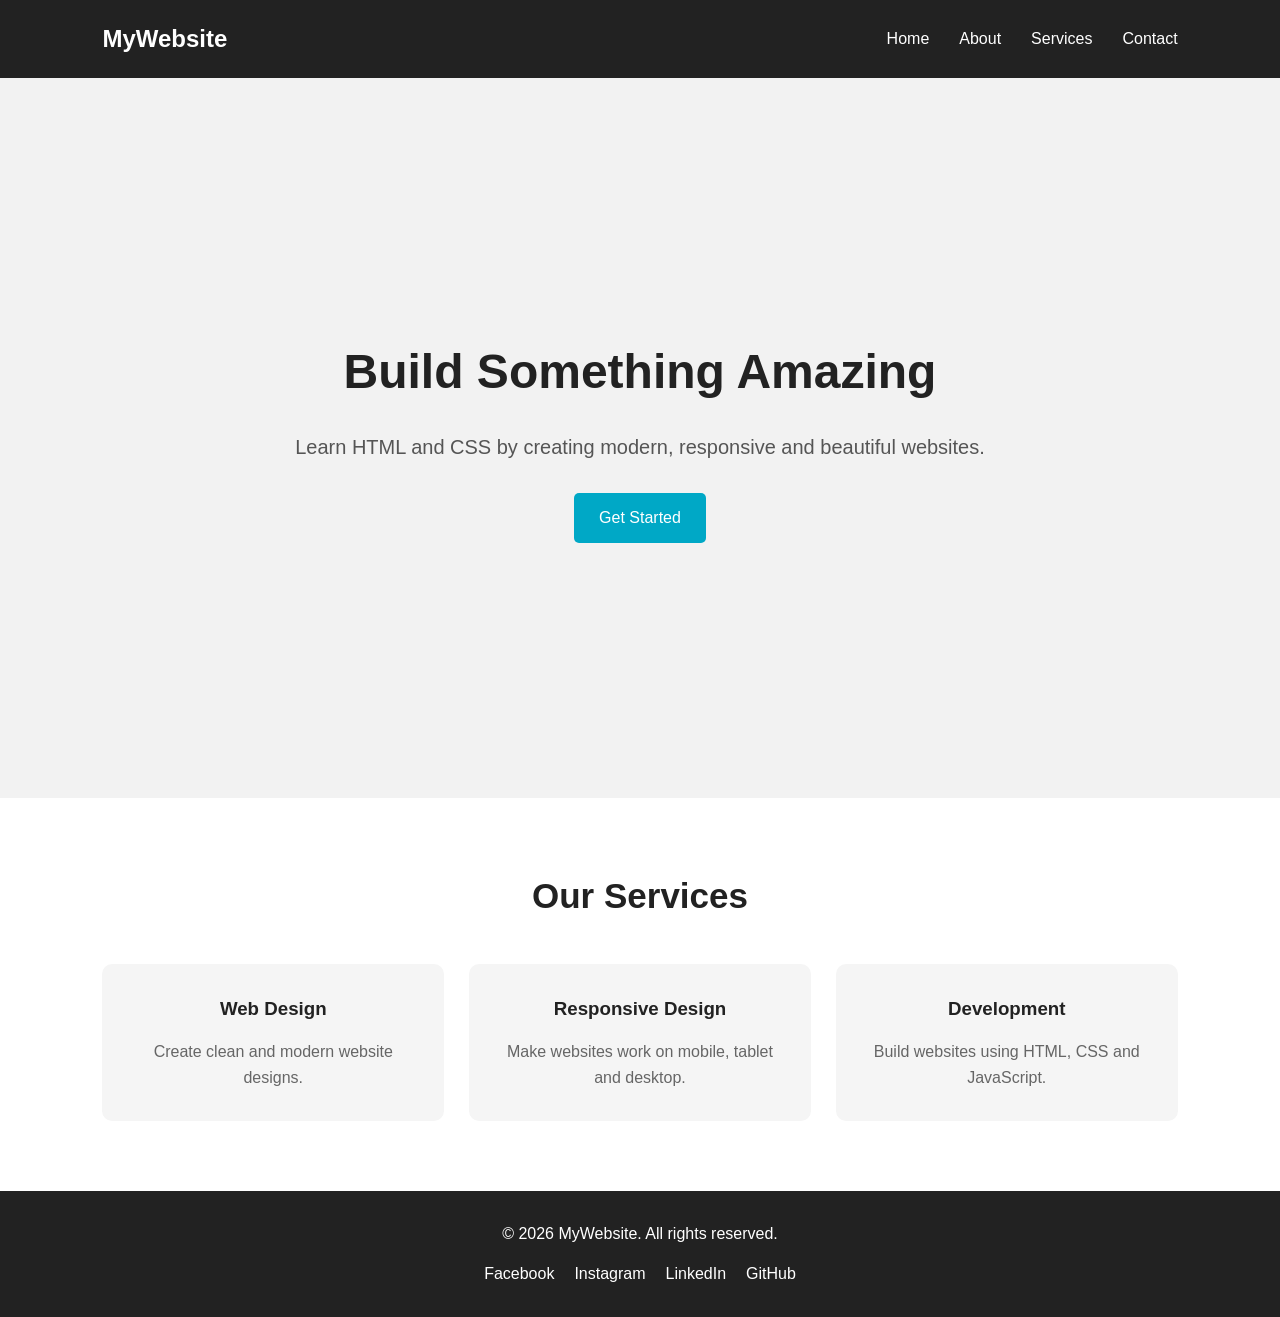
<file: index.html>
<!DOCTYPE html>
<html lang="en">

<head>
    <meta charset="UTF-8">
    <meta name="viewport" content="width=device-width, initial-scale=1.0">

    <title>My Website</title>

    <link rel="stylesheet" href="style.css">
</head>

<body>

    <!-- Header -->
    <header class="header">
        <div class="logo">
            MyWebsite
        </div>

        <nav class="navbar">
            <a href="#home">Home</a>
            <a href="#about">About</a>
            <a href="#services">Services</a>
            <a href="#contact">Contact</a>
        </nav>
    </header>


    <!-- Hero Section -->
    <main>

        <section class="hero" id="home">

            <div class="hero-content">

                <h1>Build Something Amazing</h1>

                <p>
                    Learn HTML and CSS by creating modern,
                    responsive and beautiful websites.
                </p>

                <a href="#services" class="cta-button">
                    Get Started
                </a>

            </div>

        </section>


        <!-- Services Section -->
        <section class="services" id="services">

            <h2>Our Services</h2>

            <div class="service-container">

                <div class="service-card">
                    <h3>Web Design</h3>
                    <p>
                        Create clean and modern website designs.
                    </p>
                </div>

                <div class="service-card">
                    <h3>Responsive Design</h3>
                    <p>
                        Make websites work on mobile, tablet and desktop.
                    </p>
                </div>

                <div class="service-card">
                    <h3>Development</h3>
                    <p>
                        Build websites using HTML, CSS and JavaScript.
                    </p>
                </div>

            </div>

        </section>

    </main>


    <!-- Footer -->
    <footer class="footer" id="contact">

        <p>© 2026 MyWebsite. All rights reserved.</p>

        <div class="social-links">
            <a href="#">Facebook</a>
            <a href="#">Instagram</a>
            <a href="#">LinkedIn</a>
            <a href="#">GitHub</a>
        </div>

    </footer>

</body>

</html>
</file>
<file: style.css>
* {
  margin: 0;
  padding: 0;
  box-sizing: border-box;
}

html {
  scroll-behavior: smooth;
}

body {
  font-family: Arial, sans-serif;
  line-height: 1.6;
  color: #222;
}

/* =========================
   Header
========================= */

.header {
  display: flex;
  justify-content: space-between;
  align-items: center;
  padding: 20px 8%;
  background-color: #222;
}

.logo {
  color: white;
  font-size: 24px;
  font-weight: bold;
}

.navbar {
  display: flex;
  gap: 30px;
}

.navbar a {
  color: white;
  text-decoration: none;
  font-size: 16px;
  transition: 0.3s;
}

.navbar a:hover {
  color: #00bcd4;
}

/* =========================
   Hero Section
========================= */

.hero {
  min-height: 80vh;

  display: flex;
  justify-content: center;
  align-items: center;

  text-align: center;

  padding: 40px 20px;

  background-color: #f2f2f2;
}

.hero-content {
  max-width: 700px;
}

.hero h1 {
  font-size: 48px;
  margin-bottom: 20px;
}

.hero p {
  font-size: 20px;
  margin-bottom: 30px;
  color: #555;
}

/* CTA Button */

.cta-button {
  display: inline-block;

  padding: 12px 25px;

  background-color: #00a8c6;
  color: white;

  text-decoration: none;

  border-radius: 5px;

  transition: 0.3s;
}

.cta-button:hover {
  background-color: #007c91;
  transform: translateY(-2px);
}

/* =========================
   Services
========================= */

.services {
  padding: 70px 8%;
  text-align: center;
}

.services h2 {
  font-size: 35px;
  margin-bottom: 40px;
}

.service-container {
  display: grid;

  grid-template-columns: repeat(3, 1fr);

  gap: 25px;
}

.service-card {
  padding: 30px;

  background-color: #f5f5f5;

  border-radius: 10px;

  transition: 0.3s;
}

.service-card:hover {
  transform: translateY(-8px);

  box-shadow: 0 10px 25px rgba(0, 0, 0, 0.15);
}

.service-card h3 {
  margin-bottom: 15px;
}

.service-card p {
  color: #666;
}

/* =========================
   Footer
========================= */

.footer {
  padding: 30px 8%;

  background-color: #222;

  color: white;

  text-align: center;
}

.social-links {
  margin-top: 15px;

  display: flex;
  justify-content: center;

  gap: 20px;
}

.social-links a {
  color: white;
  text-decoration: none;

  transition: 0.3s;
}

.social-links a:hover {
  color: #00bcd4;
}

/* =========================
   Responsive Design
========================= */

@media (max-width: 768px) {
  /* Header becomes vertical */

  .header {
    flex-direction: column;

    gap: 20px;
  }

  .navbar {
    gap: 15px;

    flex-wrap: wrap;

    justify-content: center;
  }

  /* Smaller hero heading */

  .hero h1 {
    font-size: 36px;
  }

  .hero p {
    font-size: 18px;
  }

  /* Services become 1 column */

  .service-container {
    grid-template-columns: 1fr;
  }
}

@media (max-width: 480px) {
  .header {
    padding: 15px 5%;
  }

  .logo {
    font-size: 20px;
  }

  .navbar {
    flex-direction: column;

    align-items: center;

    gap: 10px;
  }

  .hero {
    min-height: 70vh;
  }

  .hero h1 {
    font-size: 30px;
  }

  .hero p {
    font-size: 16px;
  }

  .services {
    padding: 50px 5%;
  }

  .social-links {
    flex-direction: column;
    gap: 8px;
  }
}
</file>
